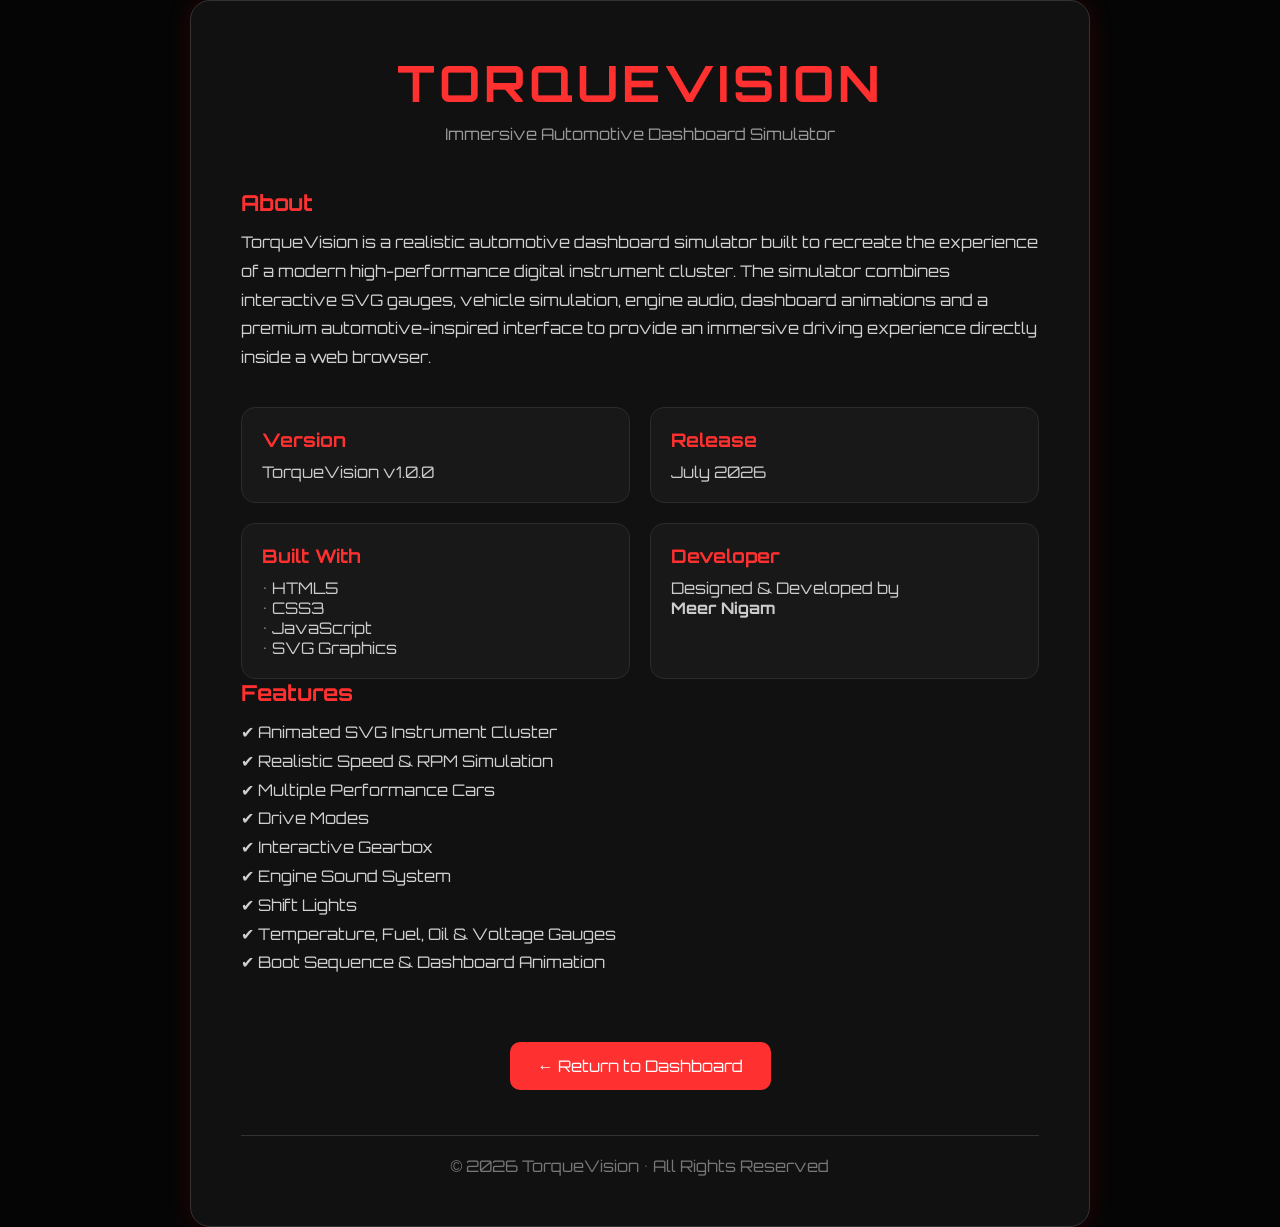
<file: about.html>
<!DOCTYPE html>
<html lang="en">

<head>

<meta charset="UTF-8">
<meta name="viewport" content="width=device-width, initial-scale=1.0">

<title>About • TorqueVision</title>

<link rel="preconnect" href="https://fonts.googleapis.com">
<link rel="preconnect" href="https://fonts.gstatic.com" crossorigin>

<link href="https://fonts.googleapis.com/css2?family=Orbitron:wght@400;500;700;800&display=swap" rel="stylesheet">

<style>

*{
    margin:0;
    padding:0;
    box-sizing:border-box;
}

body{

    font-family:'Orbitron',sans-serif;

    background:#050505;

    color:white;

    display:flex;

    justify-content:center;

    align-items:center;

    min-height:100vh;

}

.container{

    width:900px;

    background:#111;

    border:1px solid #333;

    border-radius:20px;

    padding:50px;

    box-shadow:
    0 0 25px rgba(255,0,0,.15);

}

h1{

    color:#ff3030;

    font-size:50px;

    text-align:center;

    letter-spacing:4px;

}

.subtitle{

    text-align:center;

    color:#999;

    margin-top:10px;

    margin-bottom:45px;

}

.section{

    margin-bottom:35px;

}

.section h2{

    color:#ff3030;

    margin-bottom:12px;

    font-size:22px;

}

.section p{

    color:#d0d0d0;

    line-height:1.8;

}

.info{

    display:grid;

    grid-template-columns:repeat(2,1fr);

    gap:20px;

    margin-top:20px;

}

.card{

    background:#181818;

    border:1px solid #2b2b2b;

    border-radius:14px;

    padding:20px;

}

.card h3{

    color:#ff3030;

    margin-bottom:10px;

}

.card p{

    color:#ccc;

}

.footer{

    margin-top:45px;

    border-top:1px solid #333;

    padding-top:20px;

    text-align:center;

    color:#777;

}

.button{

    display:inline-block;

    margin-top:30px;

    background:#ff3030;

    color:white;

    padding:14px 28px;

    border-radius:10px;

    text-decoration:none;

    transition:.25s;

}

.button:hover{

    background:#ff5050;

}

</style>

</head>

<body>

<div class="container">

<h1>TORQUEVISION</h1>

<p class="subtitle">
Immersive Automotive Dashboard Simulator
</p>

<div class="section">

<h2>About</h2>

<p>

TorqueVision is a realistic automotive dashboard simulator
built to recreate the experience of a modern high-performance
digital instrument cluster.

The simulator combines interactive SVG gauges, vehicle
simulation, engine audio, dashboard animations and a
premium automotive-inspired interface to provide an immersive
driving experience directly inside a web browser.

</p>

</div>

<div class="info">

<div class="card">

<h3>Version</h3>

<p>TorqueVision v1.0.0</p>

</div>

<div class="card">

<h3>Release</h3>

<p>July 2026</p>

</div>

<div class="card">

<h3>Built With</h3>

<p>

• HTML5<br>
• CSS3<br>
• JavaScript<br>
• SVG Graphics

</p>

</div>

<div class="card">

<h3>Developer</h3>

<p>

Designed & Developed by<br>

<strong>Meer Nigam</strong>

</p>

</div>

</div>

<div class="section">

<h2>Features</h2>

<p>

✔ Animated SVG Instrument Cluster<br>
✔ Realistic Speed & RPM Simulation<br>
✔ Multiple Performance Cars<br>
✔ Drive Modes<br>
✔ Interactive Gearbox<br>
✔ Engine Sound System<br>
✔ Shift Lights<br>
✔ Temperature, Fuel, Oil & Voltage Gauges<br>
✔ Boot Sequence & Dashboard Animation

</p>

</div>

<div style="text-align:center;">

<a href="index.html" class="button">

← Return to Dashboard

</a>

</div>

<div class="footer">

© 2026 TorqueVision • All Rights Reserved

</div>

</div>

</body>
</file>
